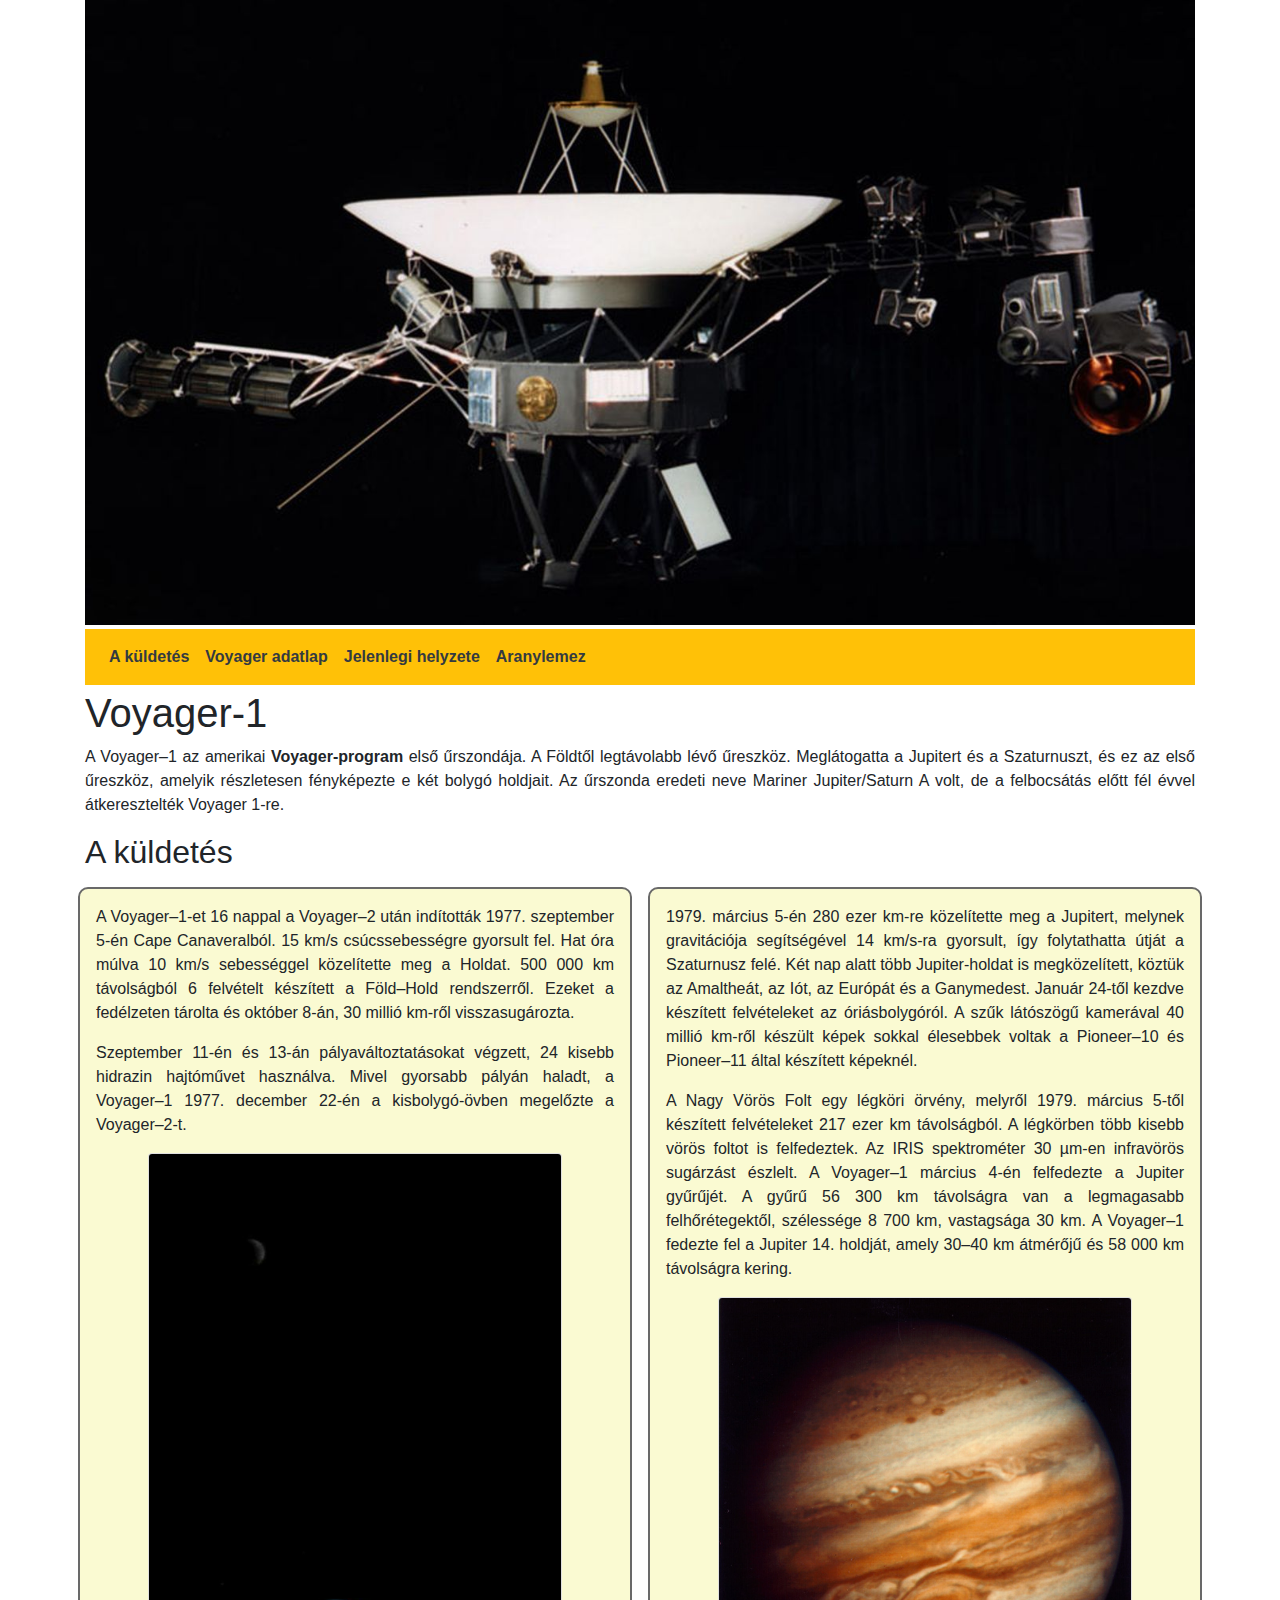
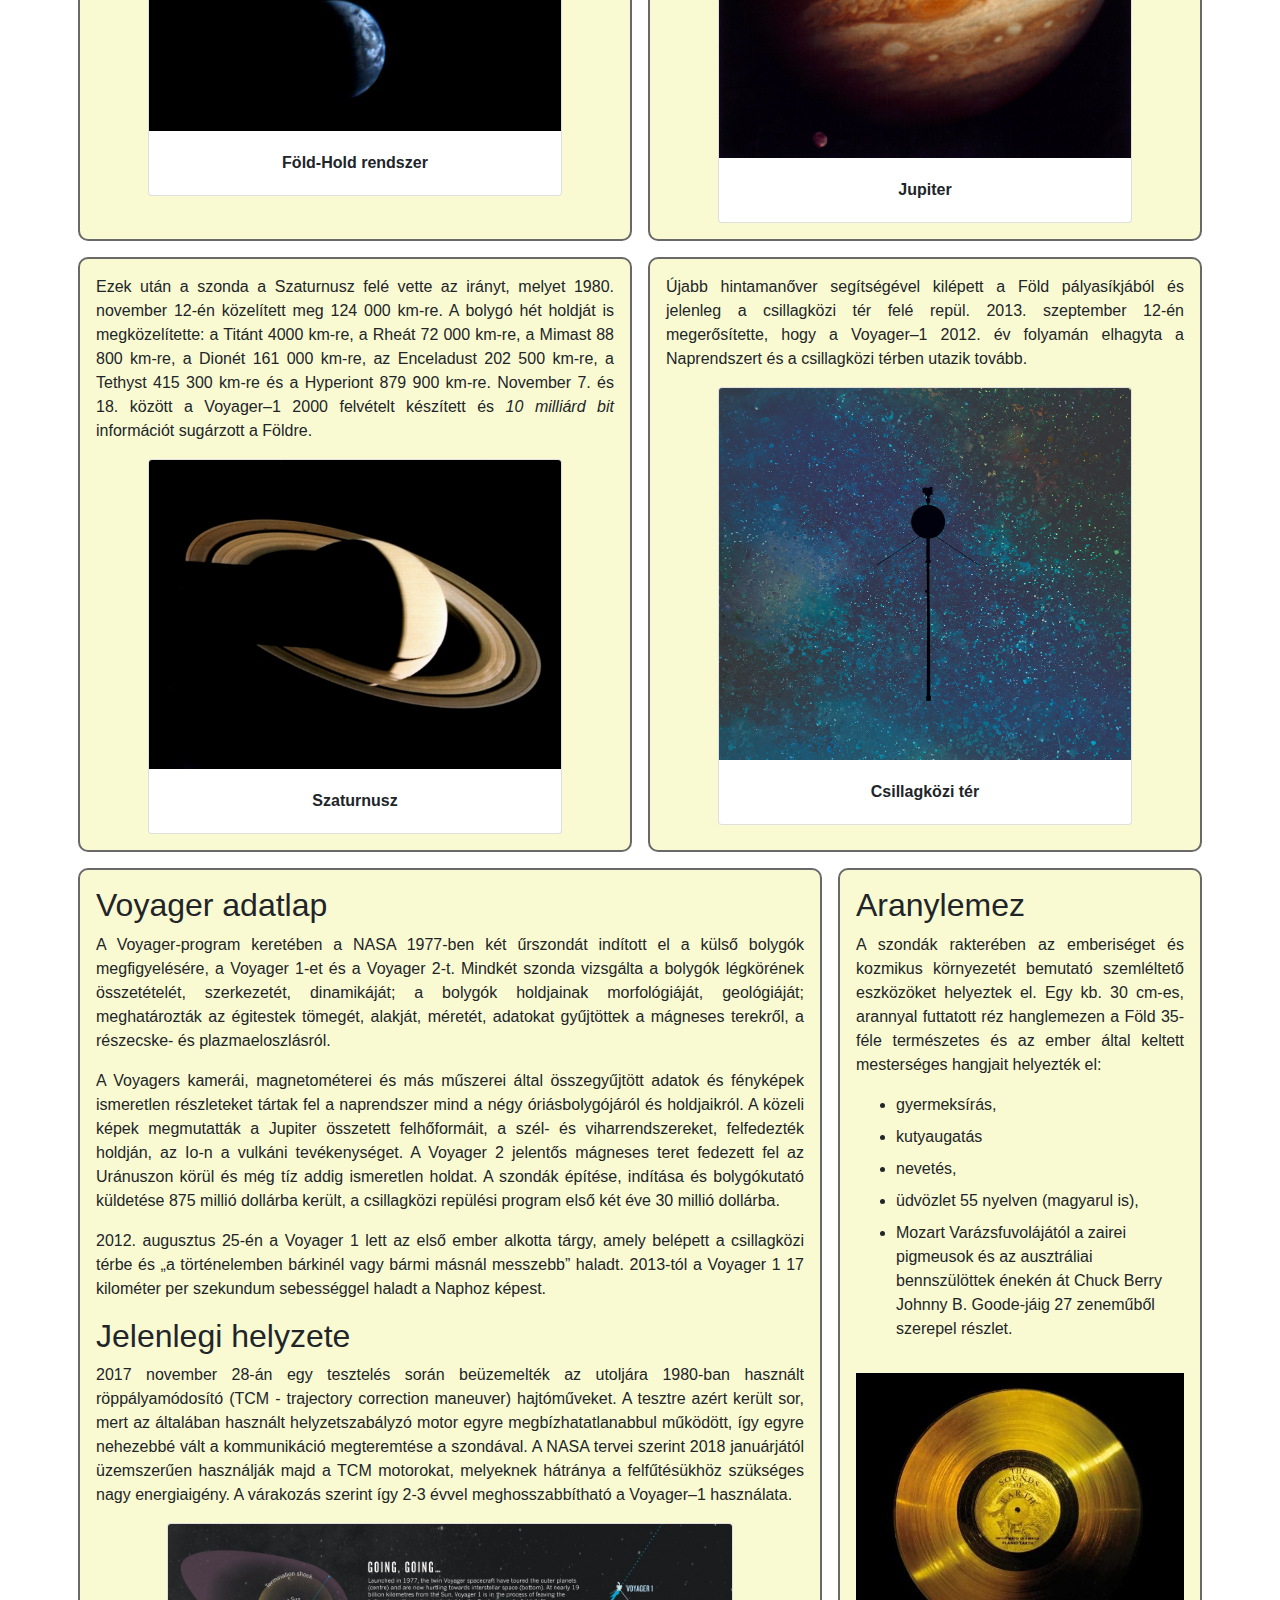
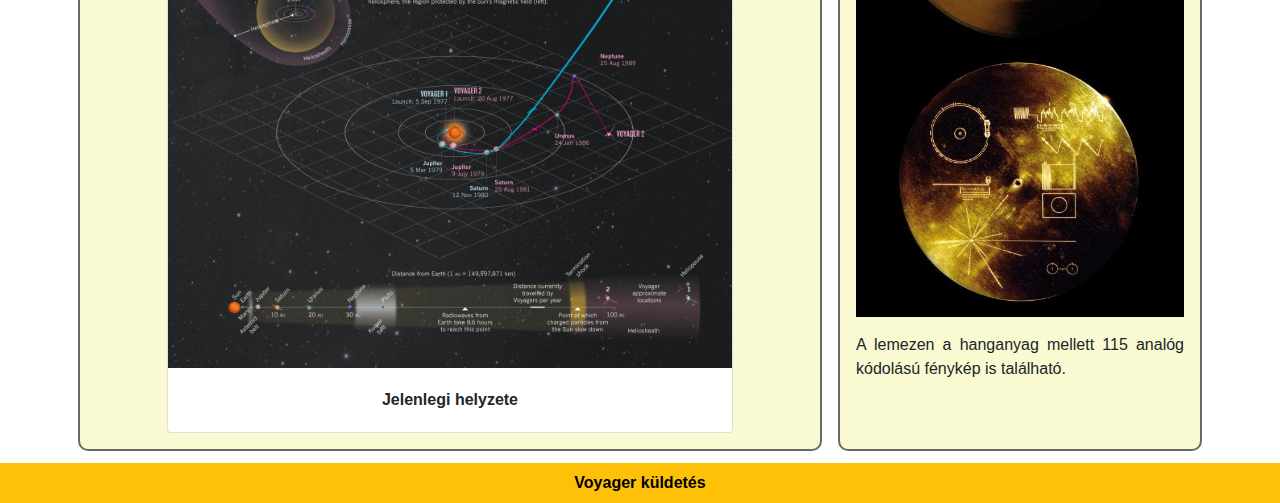
<file: mintaweb/voyager.html>
<!DOCTYPE html>
<html lang="hu">

<head>
	<meta http-equiv="Content-Type" content="text/html;charset=UTF-8">
	<meta name="viewport" content="width=device-width, initial-scale=1, shrink-to-fit=no">
	<script src="bootstrap/jquery.min.js"></script>
	<script src="bootstrap/popper.min.js"></script>
	<script src="bootstrap/bootstrap.min.js"></script>
	<link rel="stylesheet" href="bootstrap/bootstrap.min.css">
	<link rel="stylesheet" href="css/style.css">
	<title>Voyager küldetés</title>
</head>

<body>
	<header class="fejlec">
		<div class="container h-100">
			<img src="img/fejlec.jpg" alt="Napelemek" class="img-fluid w-100">
		</div>
	</header>

	<div class="container h-100">

		<!-- Navigáció -->
		<nav class="navbar navbar-expand-lg bg-warning my-1">
		
				<ul class="navbar-nav">
					<li class="nav-item">
						<a class="nav-link text-dark font-weight-bold" href="#kuldetes">A küldetés</a>
					</li>
					<li class="nav-item ">
						<a class="nav-link text-dark font-weight-bold" href="#adatlap">Voyager adatlap</a>
					</li>
					<li class="nav-item">
						<a class="nav-link text-dark font-weight-bold" href="#helyzete">Jelenlegi helyzete</a>
					</li>
					<li>
						<a class="nav-link text-dark font-weight-bold" href="#aranylemez">Aranylemez</a>
					</li>
				</ul>
			
		</nav>

		<!-- Bevezető -->
		<section id="bevezeto">
			<h1>Voyager-1</h1>
			<p>A Voyager–1 az amerikai <b>Voyager-program</b> első űrszondája. A Földtől legtávolabb lévő űreszköz. Meglátogatta a Jupitert és a Szaturnuszt, és ez az első űreszköz, amelyik részletesen fényképezte e két bolygó holdjait. Az űrszonda eredeti neve Mariner Jupiter/Saturn A volt, de a felbocsátás előtt fél évvel átkeresztelték Voyager 1-re.</p>
		</section>

		<!-- Küldetés -->
		<section id="kuldetes">
			<h2>A küldetés</h2>

			<div class="row">
				<div class="col-12 col-md-6 p-2">
					<div class="p-3 h-100 info">
						<p>A Voyager–1-et 16 nappal a Voyager–2 után indították 1977. szeptember 5-én Cape Canaveralból. 15 km/s csúcssebességre gyorsult fel. Hat óra múlva 10 km/s sebességgel közelítette meg a Holdat. 500 000 km távolságból 6 felvételt készített a Föld–Hold rendszerről. Ezeket a fedélzeten tárolta és október 8-án, 30 millió km-ről visszasugározta.</p>
						<p>Szeptember 11-én és 13-án pályaváltoztatásokat végzett, 24 kisebb hidrazin hajtóművet használva. Mivel gyorsabb pályán haladt, a Voyager–1 1977. december 22-én a kisbolygó-övben megelőzte a Voyager–2-t.</p>
						<div class="card" style="width: 80%;margin:auto">
							<img class="card-img-top" src="img/v1-foldhold.jpg" alt="Föld-Hold rendszer" title="Föld-Hold rendszer">
							<div class="card-body">
							  <p class="card-text text-center font-weight-bold">Föld-Hold rendszer</p>
							</div>
						  </div>
					</div>
				</div>
				<div class="col-12 col-md-6 p-2">
					<div class="p-3 h-100 info">
						<p>1979. március 5-én 280 ezer km-re közelítette meg a Jupitert, melynek gravitációja segítségével 14 km/s-ra gyorsult, így folytathatta útját a Szaturnusz felé. Két nap alatt több Jupiter-holdat is megközelített, köztük az Amaltheát, az Iót, az Európát és a Ganymedest. Január 24-től kezdve készített felvételeket az óriásbolygóról. A szűk látószögű kamerával 40 millió km-ről készült képek sokkal élesebbek voltak a Pioneer–10 és Pioneer–11 által készített képeknél.</p>
						<p>A Nagy Vörös Folt egy légköri örvény, melyről 1979. március 5-től készített felvételeket 217 ezer km távolságból. A légkörben több kisebb vörös foltot is felfedeztek. Az IRIS spektrométer 30 µm-en infravörös sugárzást észlelt. A Voyager–1 március 4-én felfedezte a Jupiter gyűrűjét. A gyűrű 56 300 km távolságra van a legmagasabb felhőrétegektől, szélessége 8 700 km, vastagsága 30 km. A Voyager–1 fedezte fel a Jupiter 14. holdját, amely 30–40 km átmérőjű és 58 000 km távolságra kering.</p>
						<div class="card" style="width: 80%; margin:auto">
							<img class="card-img-top" src="img/v1-jupiter.jpg" alt="Jupiter" title="Jupiter">
							<div class="card-body">
							  <p class="card-text text-center font-weight-bold">Jupiter</p>
							</div>
						  </div>
					</div>
				</div>
			</div>
			<div class="row">
				<div class="col-12 col-md-6 p-2">
					<div class="p-3 h-100 info">
						<p>Ezek után a szonda a Szaturnusz felé vette az irányt, melyet 1980. november 12-én közelített meg 124 000 km-re. A bolygó hét holdját is megközelítette: a Titánt 4000 km-re, a Rheát 72 000 km-re, a Mimast 88 800 km-re, a Dionét 161 000 km-re, az Enceladust 202 500 km-re, a Tethyst 415 300 km-re és a Hyperiont 879 900 km-re. November 7. és 18. között a Voyager–1 2000 felvételt készített és <i>10 milliárd bit</i> információt sugárzott a Földre.
						</p>
						<div class="card" style="width: 80%;margin:auto">
							<img class="card-img-top" src="img/v1-szaturnusz.jpg" alt="Szaturnusz" title="Szaturnusz">
							<div class="card-body">
							  <p class="card-text text-center font-weight-bold">Szaturnusz</p>
							</div>
						  </div>
					</div>
				</div>
				<div class="col-12 col-md-6 p-2">
					<div class="p-3 h-100 info">
						<p>Újabb hintamanőver segítségével kilépett a Föld pályasíkjából és jelenleg a csillagközi tér felé repül.
							2013. szeptember 12-én megerősítette, hogy a Voyager–1 2012. év folyamán elhagyta a Naprendszert és a csillagközi térben utazik tovább.</p>
						<div class="card" style="width: 80%; margin:auto">
							<img class="card-img-top" src="img/v1-csillagkozi.jpg" alt="csillagközi" title="csillagközi">
							<div class="card-body">
							  <p class="card-text text-center font-weight-bold">Csillagközi tér</p>
							</div>
						  </div>
					</div>
				</div>
				
			</div>
		</section>

		
		<div class="row">
			<div class="col-12 col-md-8 p-2">
				<div class="p-3 h-100 info">
					<!-- Adatlap -->
					<section id="adatlap">
						<h2>Voyager adatlap</h2>

						<p>A Voyager-program keretében a NASA 1977-ben két űrszondát indított el a külső bolygók megfigyelésére, a Voyager 1-et és a Voyager 2-t. Mindkét szonda vizsgálta a bolygók légkörének összetételét, szerkezetét, dinamikáját; a bolygók holdjainak morfológiáját, geológiáját; meghatározták az égitestek tömegét, alakját, méretét, adatokat gyűjtöttek a mágneses terekről, a részecske- és plazmaeloszlásról.</p>
						<p>A Voyagers kamerái, magnetométerei és más műszerei által összegyűjtött adatok és fényképek ismeretlen részleteket tártak fel a naprendszer mind a négy óriásbolygójáról és holdjaikról. A közeli képek megmutatták a Jupiter összetett felhőformáit, a szél- és viharrendszereket, felfedezték holdján, az Io-n a vulkáni tevékenységet. A Voyager 2 jelentős mágneses teret fedezett fel az Uránuszon körül és még tíz addig ismeretlen holdat. A szondák építése, indítása és bolygókutató küldetése 875 millió dollárba került, a csillagközi repülési program első két éve 30 millió dollárba.</p>
						<p>2012. augusztus 25-én a Voyager 1 lett az első ember alkotta tárgy, amely belépett a csillagközi térbe és „a történelemben bárkinél vagy bármi másnál messzebb” haladt. 2013-tól a Voyager 1 17 kilométer per szekundum sebességgel haladt a Naphoz képest.</p>
					</section>
					<!-- Jelenlegi helyzete -->
					<section id="helyzete">
						<h2>Jelenlegi helyzete</h2>
						<p>2017 november 28-án egy tesztelés során beüzemelték az utoljára 1980-ban használt röppályamódosító (TCM - trajectory correction maneuver) hajtóműveket. A tesztre azért került sor, mert az általában használt helyzetszabályzó motor egyre megbízhatatlanabbul működött, így egyre nehezebbé vált a kommunikáció megteremtése a szondával. A NASA tervei szerint 2018 januárjától üzemszerűen használják majd a TCM motorokat, melyeknek hátránya a felfűtésükhöz szükséges nagy energiaigény. A várakozás szerint így 2-3 évvel meghosszabbítható a Voyager–1 használata.</p>
						<div class="card" style="margin:auto; width:80%">
							<img class="card-img-top" src="img/helyzete.jpg" alt="Card image cap">
							<div class="card-body">
							  <p class="card-text text-center font-weight-bold">Jelenlegi helyzete</p>
							</div>
						  </div>
					</section>
				</div>
			</div>
			<div class="col-12 col-md-4 p-2">
				
				<div class="p-3 h-100 info">
					<!-- Aranylemez -->
					<section id="aranylemez">				
						<h2>Aranylemez</h2>
						<p>A szondák rakterében az emberiséget és kozmikus környezetét bemutató szemléltető eszközöket helyeztek el. Egy kb. 30 cm-es, arannyal futtatott réz hanglemezen a Föld 35-féle természetes és az ember által keltett mesterséges hangjait helyezték el:</p>
						<ul>
							<li class="my-2">gyermeksírás,</li>
							<li class="my-2">kutyaugatás</li>
							<li class="my-2">nevetés,</li>
							<li class="my-2">üdvözlet 55 nyelven (magyarul is),</li>
							<li class="my-2">Mozart Varázsfuvolájától a zairei pigmeusok és az ausztráliai bennszülöttek énekén át Chuck Berry Johnny B. Goode-jáig 27 zeneműből szerepel részlet.</li>
						</ul>
						<img class="my-3 w-100" src="img/aranylemez.jpg" alt="Golden Record" title="Golden Record">
						<p>A lemezen a hanganyag mellett 115 analóg kódolású fénykép is található.</p>
					</section>
				</div>
				
			</div>
		</div>
	</div>
	
	<!-- Lábléc -->	
	<div class="lablec text-center p-2 mt-1 bg-warning">
		<a href="https://voyager.jpl.nasa.gov" target="_blank">Voyager küldetés</a>
	</div>
</body>

</html>
</file>
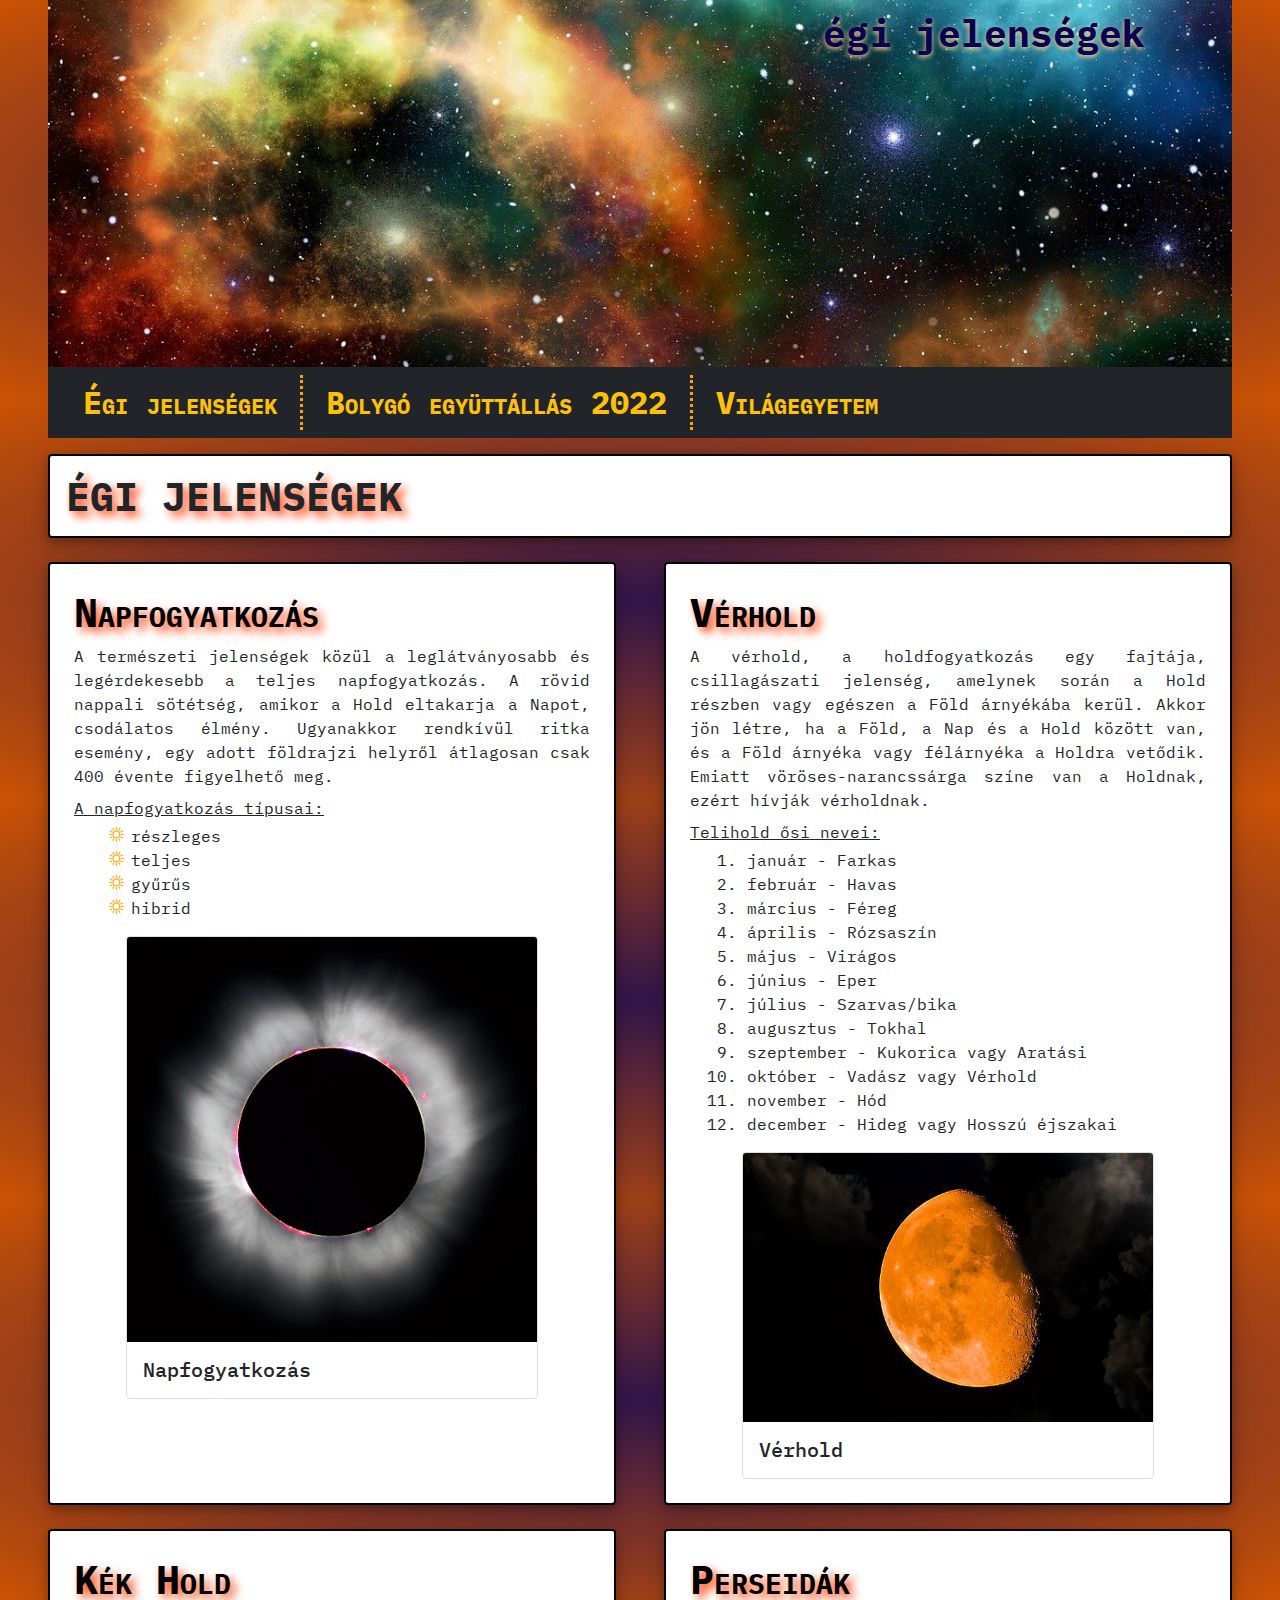
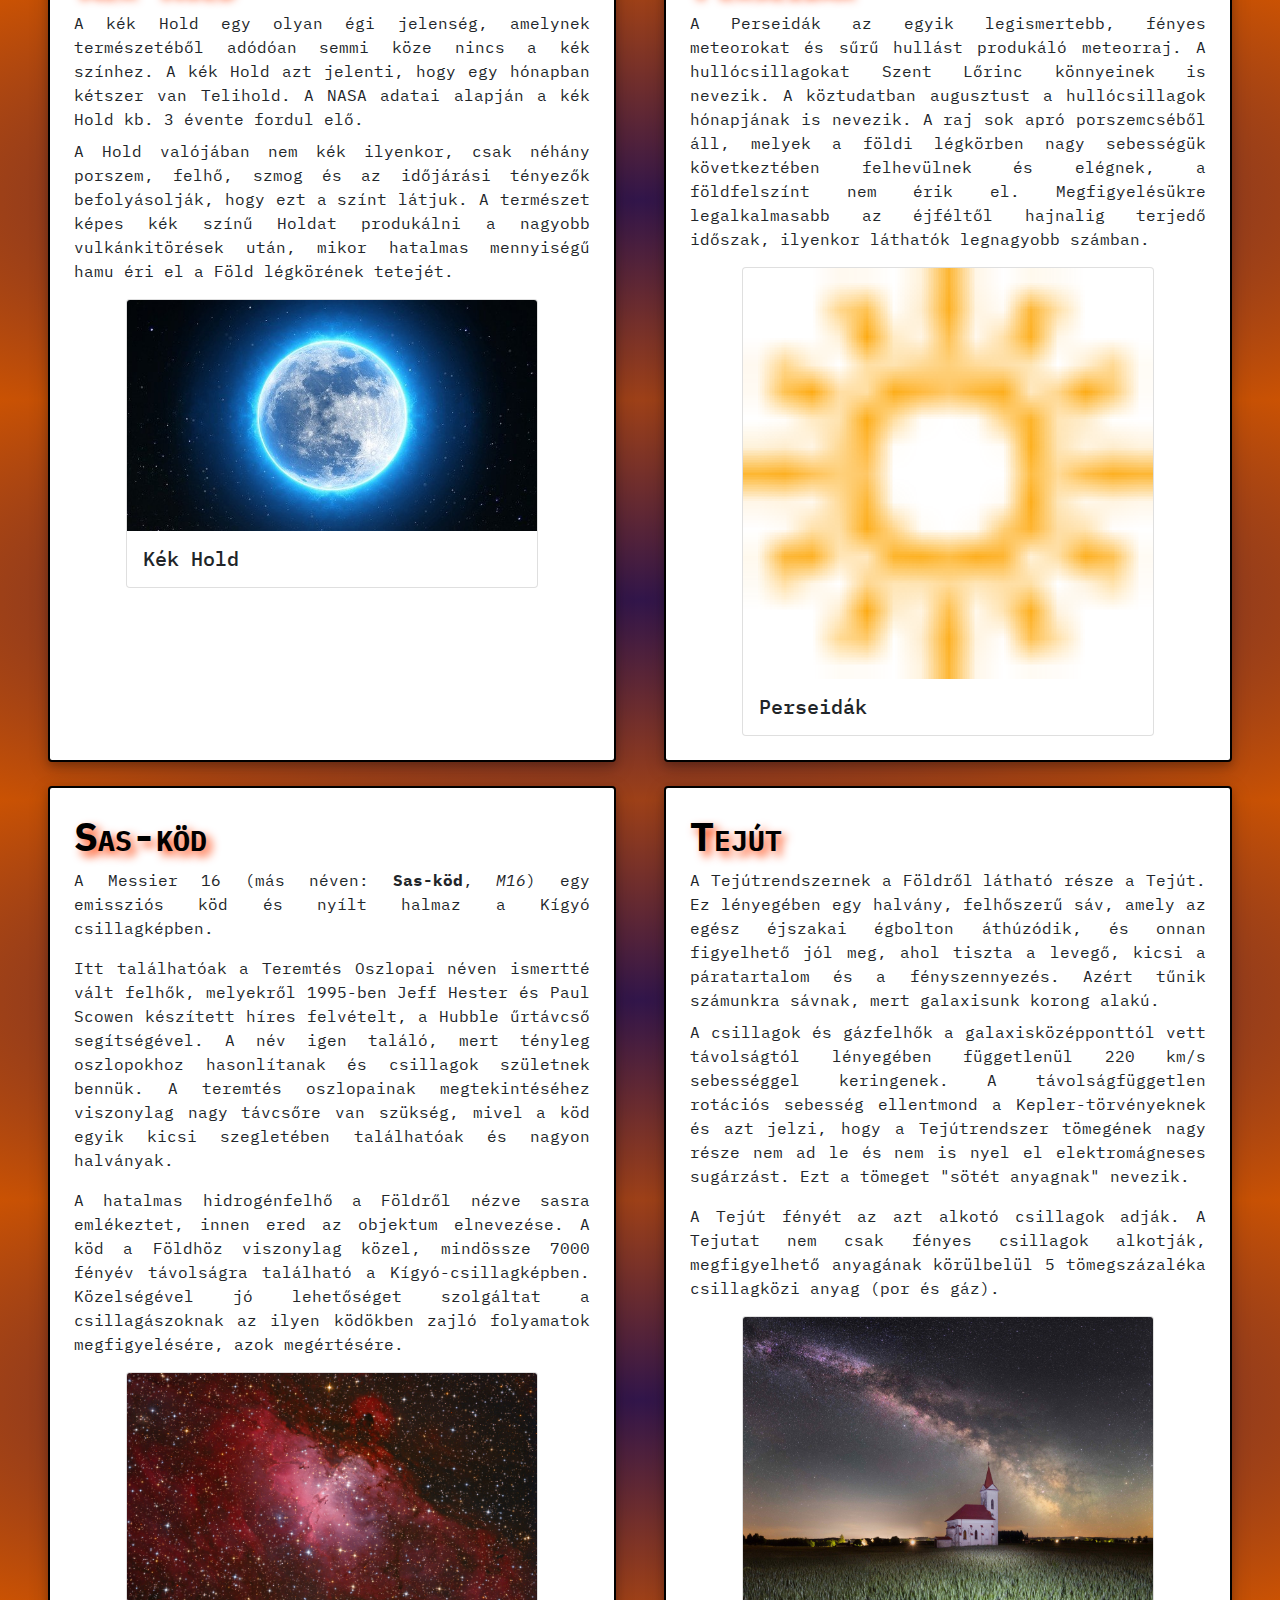
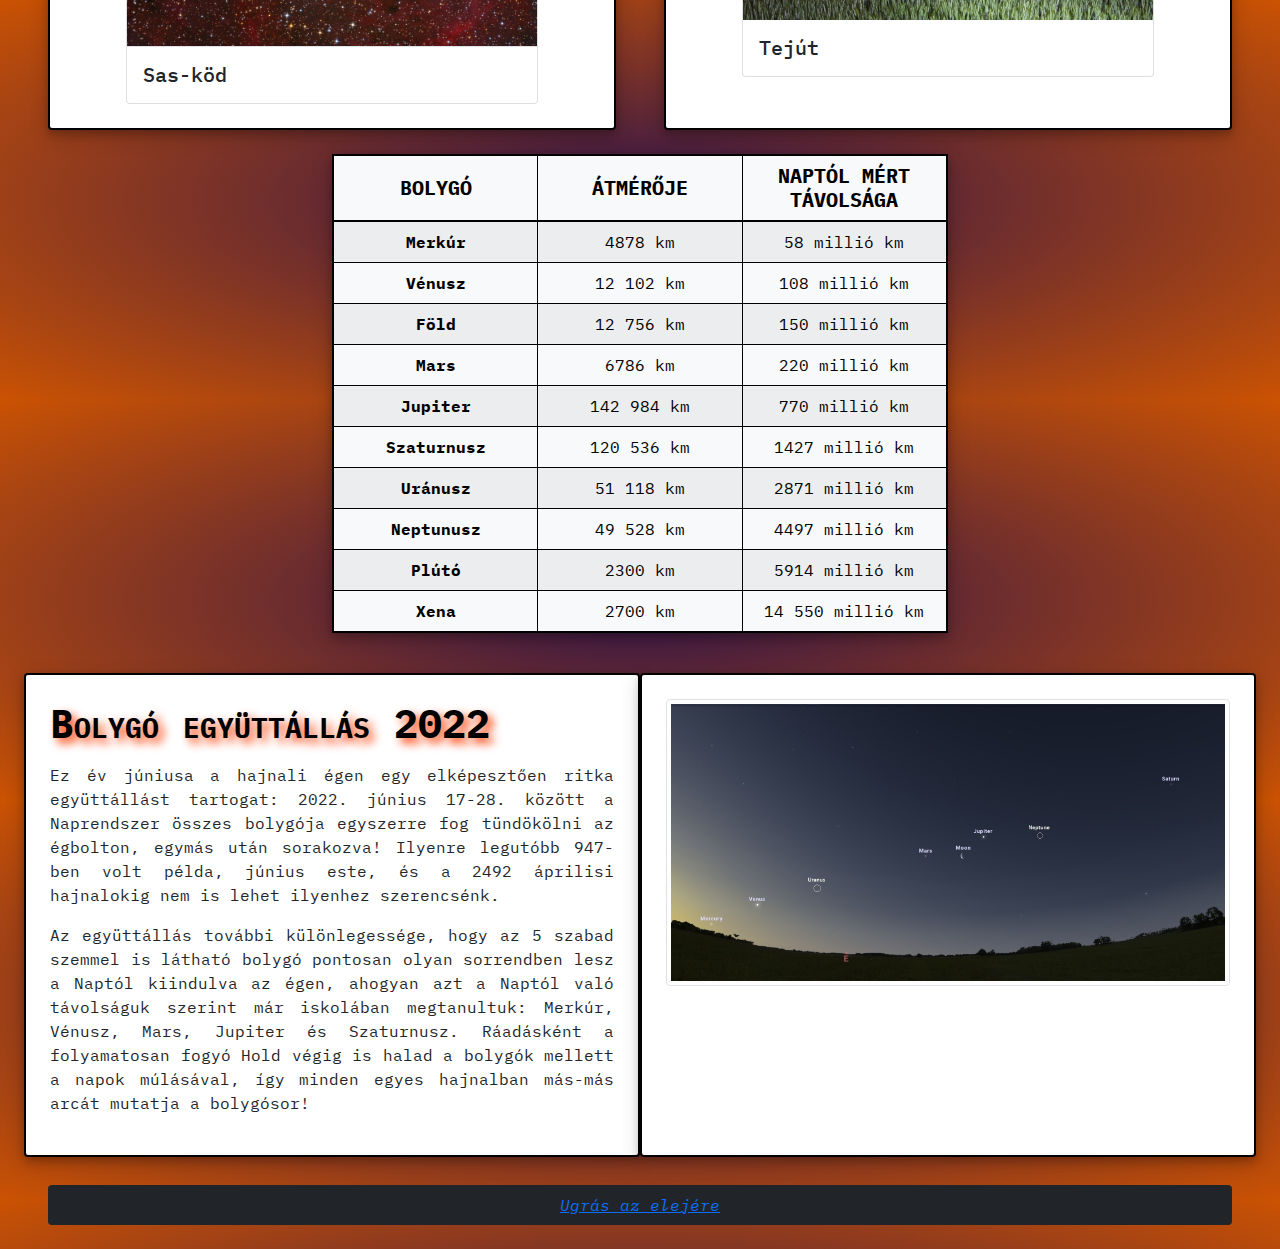
<file: égijelenségek/egijelensegek.html>
<!DOCTYPE html>

<html lang="hu">

<head>
	<meta http-equiv="Content-Type" content="text/html;charset=UTF-8">
	<meta name="viewport" content="width=device-width, initial-scale=1, shrink-to-fit=no">
	<link href="bootstrap/bootstrap.min.css" rel="stylesheet">
	<script src="bootstrap/bootstrap.bundle.min.js"></script>
	<link rel="stylesheet" href="css/style.css">
	<title>Égi jelenségek</title>
	
</head>

<body>
	<!-- Fejléc -->
	<div class="text-center mx-5">
		<img src="img/fejlec.jpg" id="fejlec" title="Világegyetem">
		<h1 id="felirat">Égi jelenségek</h1>
	</div>

	<!-- Navigációs menü -->
	<nav class="navbar navbar-expand-sm bg-dark navbar-dark mx-5">
		<div class="container-fluid">
			<ul class="navbar-nav h2">
				<li class="nav-item">
					<a class="nav-link text-warning fw-bold" href="#leiras">Égi jelenségek</a>
				</li>
				<li class="nav-item">
					<a class="nav-link text-warning fw-bold" href="#egyuttallas">Bolygó együttállás 2022</a>
				</li>
				<li class="nav-item">
					<a class="nav-link text-warning fw-bold" href="https://hu.wikipedia.org/wiki/Világegyetem" target="_blank">Világegyetem</a>
				</li>
				

			</ul>
		</div>
	</nav>

	<!-- Égi jelenségek -->
	<div id="leiras" class="row mt-3 mx-5">
		<div id="főcím" class="display-6 col p-3 h-100 hobbi rounded fw-bolder">
			ÉGI JELENSÉGEK
		</div>
	</div>

	<!--Égi jelenségek-->

	<!-- Napfogyatkozás -->
	<div class="row m-4">
		<div class="col mx-4 p-4 hobbi rounded">
			<h2>Napfogyatkozás</h2>
			<p class="mb-2">A természeti jelenségek közül a leglátványosabb és legérdekesebb a teljes napfogyatkozás. A rövid nappali sötétség, amikor a Hold eltakarja a Napot, csodálatos élmény. Ugyanakkor rendkívül ritka esemény, egy adott földrajzi helyről átlagosan csak 400 évente figyelhető meg.</p>
			<p class="mb-1"><u>A napfogyatkozás típusai:</u></p>
			<ul id="nap">
				<li>részleges</li>
				<li>teljes</li>
				<li>gyűrűs</li>
				<li>hibrid</li>
			</ul>
			<div class="card" style="width: 80%;margin:auto">
				<img class="card-img-top" src="img/napfogyatkozas.jpg" alt="Napfogyatkozás" title="Napfogyatkozás">
				<div class="card-body fw-bold text-center">
					<p class="card-text h5">Napfogyatkozás</p>
				</div>
			</div>
		</div>

		<!-- Vérhold -->
		<div class="col mx-4 p-4 hobbi rounded">
			<h2>Vérhold</h2>
			<p class="mb-2">A vérhold, a holdfogyatkozás egy fajtája, csillagászati jelenség, amelynek során a Hold részben vagy egészen a Föld árnyékába kerül. Akkor jön létre, ha a Föld, a Nap és a Hold között van, és a Föld árnyéka vagy félárnyéka a Holdra vetődik. Emiatt vöröses-narancssárga színe van a Holdnak, ezért hívják vérholdnak.</p>
			<p class="mb-1"><u>Telihold ősi nevei:</u></p>
			<ol>	
				<li>január - Farkas</li>
				<li>február - Havas</li>
				<li>március - Féreg</li>
				<li>április - Rózsaszín</li>
				<li>május - Virágos</li>
				<li>június - Eper</li>
				<li>július - Szarvas/bika</li>
				<li>augusztus - Tokhal</li>
				<li>szeptember - Kukorica vagy Aratási</li>
				<li>október - Vadász vagy Vérhold</li>
				<li>november - Hód</li>
				<li>december - Hideg vagy Hosszú éjszakai</li>
			</ol>
			<div class="card" style="width: 80%; margin:auto">
				<img class="card-img-top" src="img/verhold.jpg" alt="Vérhold" title="Vérhold">
				<div class="card-body fw-bold text-center">
					<p class="card-text h5">Vérhold</p>
				</div>
			</div>
		</div>
	</div>

	<!-- Kék Hold -->
	<div class="row m-4">
		<div class="col mx-4 p-4 hobbi rounded">
			<h2>Kék Hold</h2>
			<p class="mb-2">A kék Hold egy olyan égi jelenség, amelynek természetéből adódóan semmi köze nincs a kék színhez. A kék Hold azt jelenti, hogy egy hónapban kétszer van Telihold. A NASA adatai alapján a kék Hold kb. 3 évente fordul elő.</p>
			<p>A Hold valójában nem kék ilyenkor, csak néhány porszem, felhő, szmog és az időjárási tényezők befolyásolják, hogy ezt a színt látjuk. A természet képes kék színű Holdat produkálni a nagyobb vulkánkitörések után, mikor hatalmas mennyiségű hamu éri el a Föld légkörének tetejét.</p>
			<div class="card" style="width: 80%; margin:auto">
				<img class="card-img-top" src="img/kekhold.jpg" alt="Kék Hold" title="Kék Hold">
				<div class="card-body fw-bold text-center">
					<p class="card-text h5">Kék Hold</p>
				</div>
			</div>
		</div>

		<!-- Perseidák -->
		<div class="col mx-4 p-4 hobbi rounded">
			<h2>Perseidák</h2>
			<p>A Perseidák az egyik legismertebb, fényes meteorokat és sűrű hullást produkáló meteorraj. A hullócsillagokat Szent Lőrinc könnyeinek is nevezik. A köztudatban augusztust a hullócsillagok hónapjának is nevezik. A raj sok apró porszemcséből áll, melyek a földi légkörben nagy sebességük következtében felhevülnek és elégnek, a földfelszínt nem érik el. Megfigyelésükre legalkalmasabb az éjféltől hajnalig terjedő időszak, ilyenkor láthatók legnagyobb számban.</p>
			<div class="card" style="width: 80%; margin:auto">
				<img class="card-img-top" src="img/nap.png" alt="Perseidák" title="Perseidák">
				<div class="card-body fw-bold text-center">
					<p class="card-text h5">Perseidák</p>
				</div>
			</div>
		</div>
	</div>

	<!-- Különleges jelenségek -->
	<div class="row m-4">
		<div class="col mx-4 p-4 hobbi rounded">

			<!-- Sas-köd -->
			<h2>Sas-köd</h2>
			<p>A Messier 16 (más néven: <b>Sas-köd</b>, <i>M16</i>) egy emissziós köd és nyílt halmaz a Kígyó csillagképben.</p>
			<p>Itt találhatóak a Teremtés Oszlopai néven ismertté vált felhők, melyekről 1995-ben Jeff Hester és Paul Scowen készített híres felvételt, a Hubble űrtávcső segítségével. A név igen találó, mert tényleg oszlopokhoz hasonlítanak és csillagok születnek bennük. A teremtés oszlopainak megtekintéséhez viszonylag nagy távcsőre van szükség, mivel a köd egyik kicsi szegletében találhatóak és nagyon halványak.</p>
			<p>A hatalmas hidrogénfelhő a Földről nézve sasra emlékeztet, innen ered az objektum elnevezése. A köd a Földhöz viszonylag közel, mindössze 7000 fényév távolságra található a Kígyó-csillagképben. Közelségével jó lehetőséget szolgáltat a csillagászoknak az ilyen ködökben zajló folyamatok megfigyelésére, azok megértésére.</p>
			
			<div class="card" style="margin:auto; width:80%">
				<img class="card-img-top border-bottom" src="img/saskod.jpg" alt="Sas-köd" title="Sas-köd">
				<div class="card-body fw-bold text-center">
					<p class="card-text h5">Sas-köd</p>
				</div>
			</div>
		</div>
		<div class="col mx-4 p-4 hobbi rounded">

			<!-- Tejút -->
			<h2>Tejút</h2>
			<p class="mb-2">A Tejútrendszernek a Földről látható része a Tejút. Ez lényegében egy halvány, felhőszerű sáv, amely az egész éjszakai égbolton áthúzódik, és onnan figyelhető jól meg, ahol tiszta a levegő, kicsi a páratartalom és a fényszennyezés. Azért tűnik számunkra sávnak, mert galaxisunk korong alakú.</p>
			<p>A csillagok és gázfelhők a galaxisközépponttól vett távolságtól lényegében függetlenül 220 km/s sebességgel keringenek. A távolságfüggetlen rotációs sebesség ellentmond a Kepler-törvényeknek és azt jelzi, hogy a Tejútrendszer tömegének nagy része nem ad le és nem is nyel el elektromágneses sugárzást. Ezt a tömeget "sötét anyagnak" nevezik.</p>
			<p>A Tejút fényét az azt alkotó csillagok adják. A Tejutat nem csak fényes csillagok alkotják, megfigyelhető anyagának körülbelül 5 tömegszázaléka csillagközi anyag (por és gáz).</p>
			<div class="card" style="margin:auto; width:80%">
				<img class="card-img-top " src="img/tejut.jpg" alt="Tejút" title="Tejút">
				<div class="card-body fw-bold text-center">
					<p class="card-text h5">Tejút</p>
				</div>
			</div>
		</div>
	</div>

	<!--Bolygók méretei-->
	<div id="meretek" class="row m-4">
		<table class="table-striped table-light text-center mx-auto hobbi table table-bordered" style="width: 50%">
			<thead class="text-uppercase fw-bold h5 align-middle w-25">
				<tr>
					<th class="w-25">Bolygó</th>
					<th class="w-25">Átmérője</th>
					<th class="w-25">Naptól mért távolsága</th>
				</tr>
			</thead>
			<tbody>
				<tr>
					<td>Merkúr</td>
					<td>4878 km</td>
					<td>58 millió km</td>
				</tr>
				<tr>
					<td>Vénusz</td>
					<td>12 102 km</td>
					<td>108 millió km</td>
				</tr>
				<tr>
					<td>Föld</td>
					<td>12 756 km</td>
					<td>150 millió km</td>
				</tr>
				<tr>
					<td>Mars</td>
					<td>6786 km</td>
					<td>220 millió km</td>
				</tr>
				<tr>
					<td>Jupiter</td>
					<td>142 984 km</td>
					<td>770 millió km</td>
				</tr>
				<tr>
					<td>Szaturnusz</td>
					<td>120 536 km</td>
					<td>1427 millió km</td>
				</tr>
				<tr>
					<td>Uránusz</td>
					<td>51 118 km</td>
					<td>2871 millió km</td>
				</tr>
				<tr>
					<td>Neptunusz</td>
					<td>49 528 km</td>
					<td>4497 millió km</td>
				</tr>
				<tr>
					<td>Plútó</td>
					<td>2300 km</td>
					<td>5914 millió km</td>				
				</tr>
				<tr>
					<td>Xena</td>
					<td>2700 km</td>
					<td>14 550 millió km</td>
				</tr>
			</tbody>
		</table>
	</div>

	<!-- Bolygó együttállás 2022 -->
	<div id="egyuttallas" class="row m-4">
		<div class="col-sm-12 col-md-6 hobbi rounded p-4">
			<h2 class="mb-3">Bolygó együttállás 2022</h2>
			<p>Ez év júniusa a hajnali égen egy elképesztően ritka együttállást tartogat: 2022. június 17-28. között a Naprendszer összes bolygója egyszerre fog tündökölni az égbolton, egymás után sorakozva! Ilyenre legutóbb 947-ben volt példa, június este, és a 2492 áprilisi hajnalokig nem is lehet ilyenhez szerencsénk.</p>
			<p>Az együttállás további különlegessége, hogy az 5 szabad szemmel is látható bolygó pontosan olyan sorrendben lesz a Naptól kiindulva az égen, ahogyan azt a Naptól való távolságuk szerint már iskolában megtanultuk: Merkúr, Vénusz, Mars, Jupiter és Szaturnusz. Ráadásként a folyamatosan fogyó Hold végig is halad a bolygók mellett a napok múlásával, így minden egyes hajnalban más-más arcát mutatja a bolygósor!</p>
		</div>
		<div class="col-sm-12 col-md-6 hobbi rounded p-4">
			<img class="img-fluid img-thumbnail" src="img/egyuttallas.jpg" alt="Bolygó együttállás" title="Bolygó együttállás">
		</div>
	</div>

	<!-- Lábléc -->
	<div class="row mx-4">
		<div class="lablec col m-4 text-center p-2 mt-1 bg-dark rounded">
			<a href="#leiras">Ugrás az elejére</a>
		</div>
	</div>
</body>

</html>
</file>
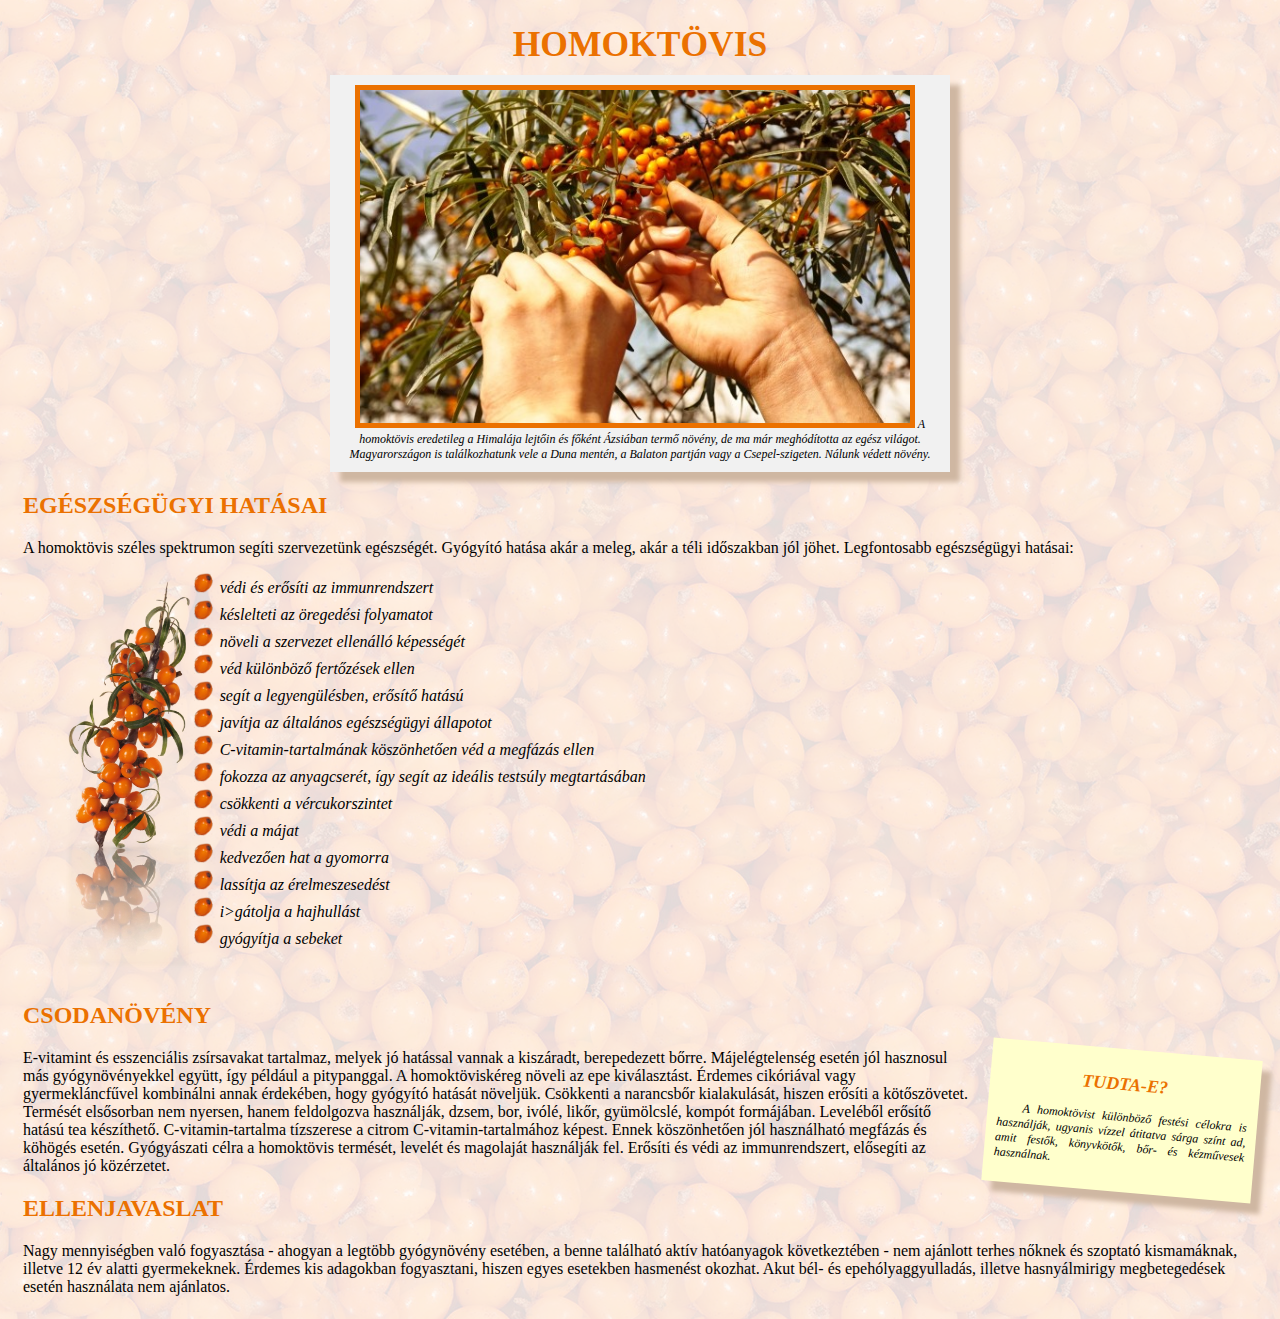
<file: égijelenségek/homoktovis/homoktovis.html>
<!DOCTYPE html>
<html lang="hu">
<head>
    <meta charset="UTF-8">
    <meta name="viewport" content="width=device-width, initial-scale=1.0">
    <title>Homoktövis</title>
    <link rel="stylesheet" href="htovis.css">
</head>
<body>
   <h1> Homoktövis </h1>
   
<p id="bevezeto" class="keret">
    <img src="bokor.jpg" id="bokor" title="Szüret">
    A homoktövis eredetileg a Himalája lejtőin és főként Ázsiában termő növény, de ma már meghódította az egész világot. Magyarországon is találkozhatunk vele a Duna mentén, a Balaton partján vagy a Csepel-szigeten. Nálunk védett növény.</p>
<h2>Egészségügyi hatásai</h2>

A homoktövis széles spektrumon segíti szervezetünk egészségét. Gyógyító hatása akár a meleg, akár a téli időszakban jól jöhet. Legfontosabb egészségügyi hatásai:
<ul>
    <img src="termes.png" id="termes" title="Termés">
<li>védi és erősíti az immunrendszert</li>
<li>késlelteti az öregedési folyamatot</li>
<li>növeli a szervezet ellenálló képességét</li>
<li>véd különböző fertőzések ellen</li>
<li>segít a legyengülésben, erősítő hatású</li>
<li>javítja az általános egészségügyi állapotot</li>
<li>C-vitamin-tartalmának köszönhetően véd a megfázás ellen
<li>fokozza az anyagcserét, így segít az ideális testsúly megtartásában</li>
<li>csökkenti a vércukorszintet</li>
<li>védi a májat</li>
<li>kedvezően hat a gyomorra</li>
<li>lassítja az érelmeszesedést</li>
<li>i>gátolja a hajhullást</li>
<li>gyógyítja a sebeket</li>
</ul>
<br class="blokktores">
<h2>Csodanövény</h2>

<div class="keret" id="erdekesseg">
<h2>
Tudta-e?
</h2>
<p>    A homoktövist különböző festési célokra is használják, ugyanis vízzel átitatva sárga színt ad, amit festők, könyvkötők, bőr- és kézművesek használnak.</p>
</div>

E-vitamint és esszenciális zsírsavakat tartalmaz, melyek jó hatással vannak a kiszáradt, berepedezett bőrre. Májelégtelenség esetén jól hasznosul más gyógynövényekkel együtt, így például a pitypanggal. A homoktöviskéreg növeli az epe kiválasztást. Érdemes cikóriával vagy gyermekláncfűvel kombinálni annak érdekében, hogy gyógyító hatását növeljük. Csökkenti a narancsbőr kialakulását, hiszen erősíti a kötőszövetet.
Termését elsősorban nem nyersen, hanem feldolgozva használják, dzsem, bor, ivólé, likőr, gyümölcslé, kompót formájában. Leveléből erősítő hatású tea készíthető. C-vitamin-tartalma tízszerese a citrom C-vitamin-tartalmához képest. Ennek köszönhetően jól használható megfázás és köhögés esetén.
Gyógyászati célra a homoktövis termését, levelét és magolaját használják fel. Erősíti és védi az immunrendszert, elősegíti az általános jó közérzetet.
<h2>Ellenjavaslat</h2>
Nagy mennyiségben való fogyasztása - ahogyan a legtöbb gyógynövény esetében, a benne található aktív hatóanyagok következtében - nem ajánlott terhes nőknek és szoptató kismamáknak, illetve 12 év alatti gyermekeknek. Érdemes kis adagokban fogyasztani, hiszen egyes esetekben hasmenést okozhat. Akut bél- és epehólyaggyulladás, illetve hasnyálmirigy megbetegedések esetén használata nem ajánlatos.

    
</body>
</html>
</file>
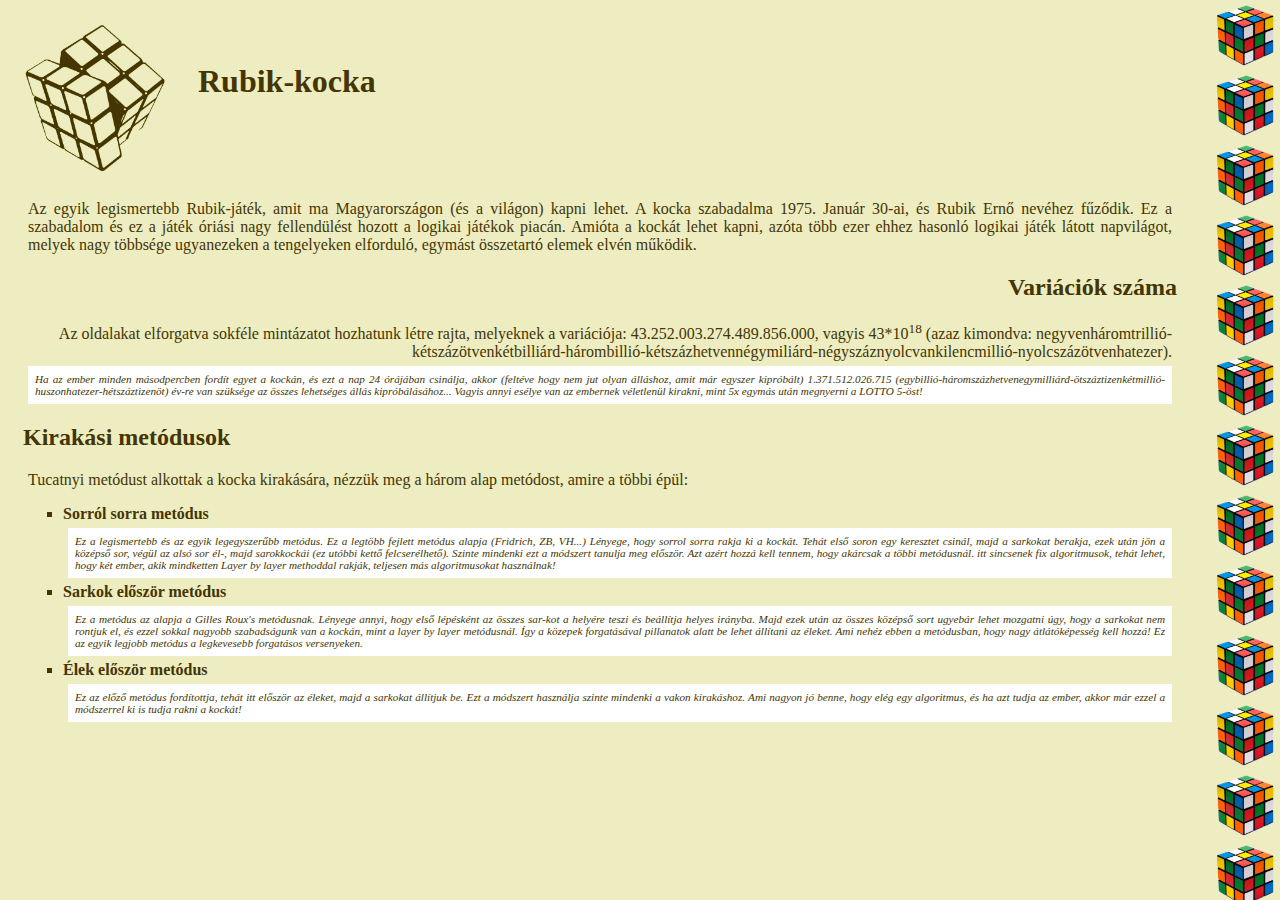
<file: égijelenségek/rubik-kocka/rubik.html>
<!DOCTYPE html>
<html lang="hu">
<head>
    <meta charset="UTF-8">
    <meta name="viewport" content="width=device-width, initial-scale=1.0">
    <title>Rubik-kocka</title>
    <link rel="stylesheet" href="rubik.css">
</head>
<body> <img id="cimkep" src="sematikus.png" title="Rubik-kocka" alt="Rubik-kocka">
   <h1> Rubik-kocka</h1>  
  
<p>Az egyik legismertebb Rubik-játék, amit ma Magyarországon (és a világon) kapni lehet. A kocka szabadalma 1975. Január 30-ai, és Rubik Ernő nevéhez fűződik. Ez a szabadalom és ez a játék óriási nagy fellendülést hozott a logikai játékok piacán. Amióta a kockát lehet kapni, azóta több ezer ehhez hasonló logikai játék látott napvilágot, melyek nagy többsége ugyanezeken a tengelyeken elforduló, egymást összetartó elemek elvén működik.</p>

<h2 class="jobbra">Variációk száma </h2>

<p class="jobbra">Az oldalakat elforgatva sokféle mintázatot hozhatunk létre rajta, melyeknek a variációja: 43.252.003.274.489.856.000, vagyis 43*10<sup>18</sup> (azaz kimondva: negyvenháromtrillió-kétszázötvenkétbilliárd-hárombillió-kétszázhetvennégymiliárd-négyszáznyolcvankilencmillió-nyolcszázötvenhatezer).</p>

<p class="erdekesseg">Ha az ember minden másodpercben fordít egyet a kockán, és ezt a nap 24 órájában csinálja, akkor (feltéve hogy nem jut olyan álláshoz, amit már egyszer kipróbált) 1.371.512.026.715 (egybillió-háromszázhetvenegymilliárd-ötszáztizenkétmillió-huszonhatezer-hétszáztizenöt) év-re van szüksége az összes lehetséges állás kipróbálásához... Vagyis annyi esélye van az embernek véletlenül kirakni, mint 5x egymás után megnyerni a LOTTO 5-öst!</p>

<h2>Kirakási metódusok</h2> 
    
<p>    
Tucatnyi metódust alkottak a kocka kirakására, nézzük meg a három alap metódost, amire a többi épül: 
</p>
<ul>
<li>Sorról sorra metódus</li> 


    <p class="erdekesseg">
        Ez a legismertebb és az egyik legegyszerűbb metódus. Ez a legtöbb fejlett metódus alapja (Fridrich, ZB, VH...) Lényege, hogy sorrol sorra rakja ki a kockát. Tehát első soron egy keresztet csinál, majd a sarkokat berakja, ezek után jön a középső sor, végül az alsó sor él-, majd sarokkockái (ez utóbbi kettő felcserélhető). Szinte mindenki ezt a módszert tanulja meg először. Azt azért hozzá kell tennem, hogy akárcsak a többi metódusnál. itt sincsenek fix algoritmusok, tehát lehet, hogy két ember, akik mindketten Layer by layer methoddal rakják, teljesen más algoritmusokat használnak!
    </p>

<li>Sarkok először metódus</li> 
    <p class="erdekesseg">
        Ez a metódus az alapja a Gilles Roux's metódusnak. Lényege annyi, hogy első lépésként az összes sar-kot a helyére teszi és beállítja helyes irányba. Majd ezek után az összes középső sort ugyebár lehet mozgatni úgy, hogy a sarkokat nem rontjuk el, és ezzel sokkal nagyobb szabadságunk van a kockán, mint a layer by layer metódusnál. Így a közepek forgatásával pillanatok alatt be lehet állítani az éleket. Ami nehéz ebben a metódusban, hogy nagy átlátóképesség kell hozzá! Ez az egyik legjobb metódus a legkevesebb forgatásos versenyeken.
    </p>

<li>Élek először metódus</li> 

    <p class="erdekesseg">
        Ez az előző metódus fordítottja, tehát itt először az éleket, majd a sarkokat állítjuk be. Ezt a módszert használja szinte mindenki a vakon kirakáshoz. Ami nagyon jó benne, hogy elég egy algoritmus, és ha azt tudja az ember, akkor már ezzel a módszerrel ki is tudja rakni a kockát!
    </p>
</ul>

</body>
</html>
</file>
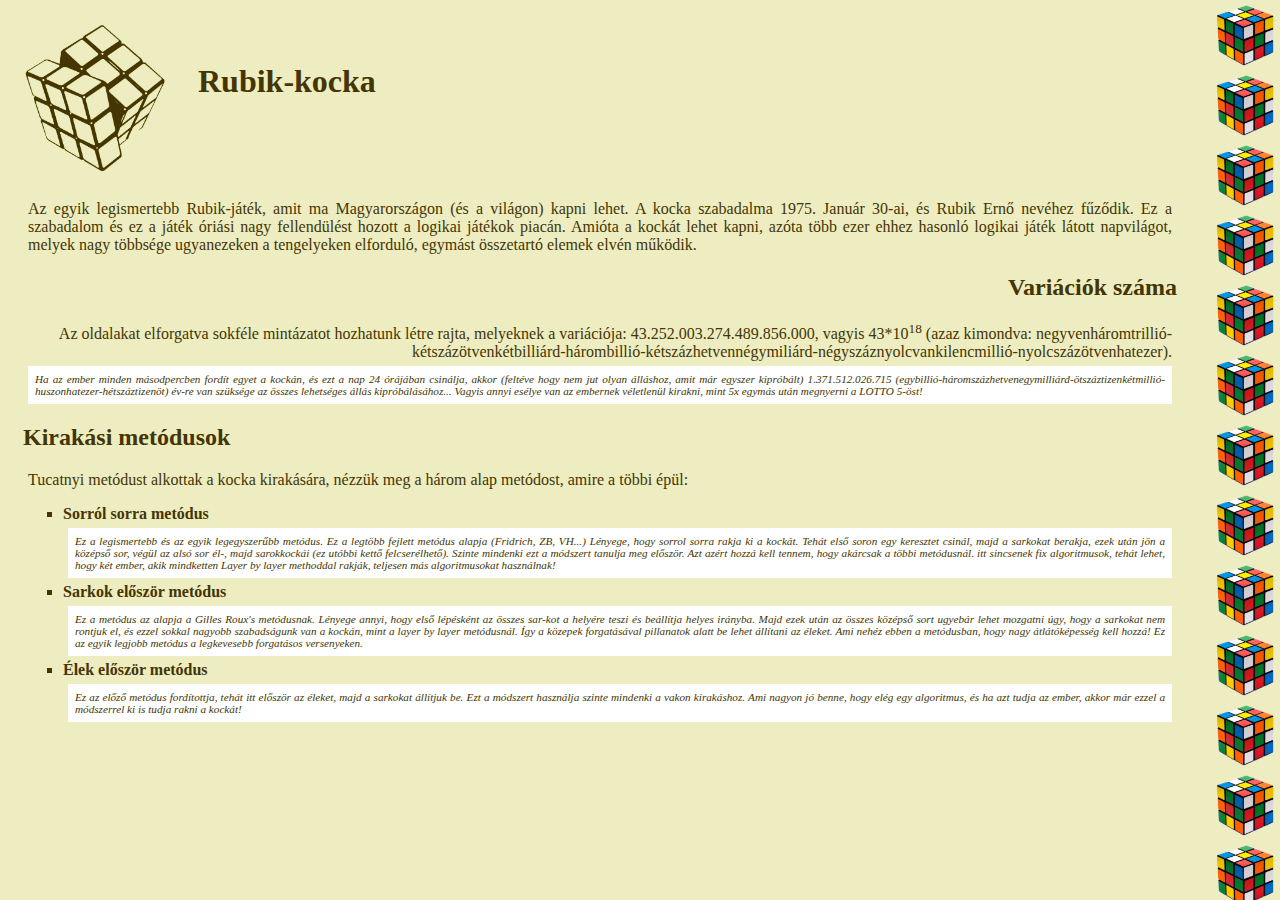
<file: égijelenségek/rubik-kocka2/rubik-kocka/rubik.html>
<!DOCTYPE html>
<html lang="hu">
<head>
    <meta charset="UTF-8">
    <meta name="viewport" content="width=device-width, initial-scale=1.0">
    <title>Rubik-kocka</title>
    <link rel="stylesheet" href="rubik.css">
</head>
<body> <img id="cimkep" src="sematikus.png" title="Rubik-kocka" alt="Rubik-kocka">
   <h1> Rubik-kocka</h1>  
  
<p>Az egyik legismertebb Rubik-játék, amit ma Magyarországon (és a világon) kapni lehet. A kocka szabadalma 1975. Január 30-ai, és Rubik Ernő nevéhez fűződik. Ez a szabadalom és ez a játék óriási nagy fellendülést hozott a logikai játékok piacán. Amióta a kockát lehet kapni, azóta több ezer ehhez hasonló logikai játék látott napvilágot, melyek nagy többsége ugyanezeken a tengelyeken elforduló, egymást összetartó elemek elvén működik.</p>

<h2 class="jobbra">Variációk száma </h2>

<p class="jobbra">Az oldalakat elforgatva sokféle mintázatot hozhatunk létre rajta, melyeknek a variációja: 43.252.003.274.489.856.000, vagyis 43*10<sup>18</sup> (azaz kimondva: negyvenháromtrillió-kétszázötvenkétbilliárd-hárombillió-kétszázhetvennégymiliárd-négyszáznyolcvankilencmillió-nyolcszázötvenhatezer).</p>

<p class="erdekesseg">Ha az ember minden másodpercben fordít egyet a kockán, és ezt a nap 24 órájában csinálja, akkor (feltéve hogy nem jut olyan álláshoz, amit már egyszer kipróbált) 1.371.512.026.715 (egybillió-háromszázhetvenegymilliárd-ötszáztizenkétmillió-huszonhatezer-hétszáztizenöt) év-re van szüksége az összes lehetséges állás kipróbálásához... Vagyis annyi esélye van az embernek véletlenül kirakni, mint 5x egymás után megnyerni a LOTTO 5-öst!</p>
<h2>Kirakási metódusok</h2> 


    
<p>    
Tucatnyi metódust alkottak a kocka kirakására, nézzük meg a három alap metódost, amire a többi épül: 
</p>
<ul>
<li>Sorról sorra metódus</li> 


    <p class="erdekesseg">
        Ez a legismertebb és az egyik legegyszerűbb metódus. Ez a legtöbb fejlett metódus alapja (Fridrich, ZB, VH...) Lényege, hogy sorrol sorra rakja ki a kockát. Tehát első soron egy keresztet csinál, majd a sarkokat berakja, ezek után jön a középső sor, végül az alsó sor él-, majd sarokkockái (ez utóbbi kettő felcserélhető). Szinte mindenki ezt a módszert tanulja meg először. Azt azért hozzá kell tennem, hogy akárcsak a többi metódusnál. itt sincsenek fix algoritmusok, tehát lehet, hogy két ember, akik mindketten Layer by layer methoddal rakják, teljesen más algoritmusokat használnak!
    </p>

<li>Sarkok először metódus</li> 
    <p class="erdekesseg">
        Ez a metódus az alapja a Gilles Roux's metódusnak. Lényege annyi, hogy első lépésként az összes sar-kot a helyére teszi és beállítja helyes irányba. Majd ezek után az összes középső sort ugyebár lehet mozgatni úgy, hogy a sarkokat nem rontjuk el, és ezzel sokkal nagyobb szabadságunk van a kockán, mint a layer by layer metódusnál. Így a közepek forgatásával pillanatok alatt be lehet állítani az éleket. Ami nehéz ebben a metódusban, hogy nagy átlátóképesség kell hozzá! Ez az egyik legjobb metódus a legkevesebb forgatásos versenyeken.
    </p>

<li>Élek először metódus</li> 

    <p class="erdekesseg">
        Ez az előző metódus fordítottja, tehát itt először az éleket, majd a sarkokat állítjuk be. Ezt a módszert használja szinte mindenki a vakon kirakáshoz. Ami nagyon jó benne, hogy elég egy algoritmus, és ha azt tudja az ember, akkor már ezzel a módszerrel ki is tudja rakni a kockát!
    </p>
</ul>
</body>
</html>
</file>
<file: mintaweb/css/style.css>
.info 
    {
        background-color:rgb(250, 250, 210);
        border: solid 2px;
        border-color:rgb(105, 105, 105) ;
        border-radius: 10px;
    }

p{
    text-align: justify;
}

.lablec a {
	color:black;
    font-weight: bold;
    text-decoration: none;

}
.lablec a:hover {
	color:red;
    font-style: italic;
}
</file>
<file: égijelenségek/css/style.css>
@import url('https://fonts.googleapis.com/css2?family=IBM+Plex+Mono&display=swap');

body {
	font-family: "IBM Plex Mono";
	height: 400px;
	background-color: #cccccc;
    background-image: radial-gradient(rgb(49, 21, 74), rgb(202, 82, 3));
}

#fejlec {
	width: 100%;
	height: 100%;
	
}

#felirat {
	top: 10px;
    right: 15vh;
    font-size: 3vw;
    position: absolute;
    text-align: right;
    text-shadow: 0px 2px 5px rgba(255, 213, 130, 1);
    width: 100%;
	font-weight: bold;
	text-transform: lowercase;
	color:rgb( 13,1,81);

}

nav li {
	border-right: 3px dotted orange;
	padding: 0px 15px;


}

nav li:last-child {
	border-right: none;
}

#főcím {
	text-shadow: 5px 5px 10px rgb(255, 60, 0);
}

h2{
	color: black;
	text-shadow: 5px 5px 10px rgb(255, 60, 0);
	font-variant: small-caps;
	font-weight: bold;
	font-size: 2.5em;
}

ol li {
	margin-left: 25px;
}

.hobbi{
	background-color: #ffffff;
	border: 2px solid black;
	box-shadow: 0 4px 8px 0 rgba(0, 0, 0, 0.2), 0 6px 20px 0 rgba(0, 0, 0, 0.19);
}

tr td:first-child {
	font-weight: bold;
}

.lablec {
	background-color: rgb(255,242,207);
	color:white;
	font-style:italic;
	text-transform: none;
}

.lablec a {
	


}

.lablec a:hover {
	text-transform: uppercase;
}

.navbar {
	font-variant: small-caps;
	font-size: 1em;
	margin-left: 0;
	font-size: 120%;
}

#nap {
	list-style-image: url('../img/nap.png');
	margin-left: 25px;
}

p{
	text-align: justify;
}
</file>
<file: égijelenségek/homoktovis/htovis.css>
body{
  background-image: url('hatter.png');
  padding: 15px;
}

h1{
  text-align:center;
  font-size: 222%;
  margin: 0px 0px 10px;
  text-transform: uppercase;
  color:#eb7100;
}

h2{
  text-transform: uppercase;
  color:#eb7100;
}

p{
  text-align:justify;
}

p:first-letter{
  margin-left: 25px;
}

.f{
  font-weight:bold;
}

.keret{
  margin: 10px auto;
  text-align: center;
  padding: 10px;
  font-style: italic;
  font-size: 75%;
  background-color: #f1f1f1; 
  box-shadow: 10px 10px 5px #cfb7a2;
}

#erdekesseg{
  width:250px;
  float:right;
  margin: 0px 0px 20px 15px;
  background-color: #ffffcc;
  -ms-transform: rotate(5deg);
  -webkit-transform: rotate(5deg);
  transform: rotate(5deg)
}

#bokor{
  width: 550px;
  border: 5px solid #eb7100;
}

#termes{
  float:left;
  height:400px;
  margin-right: 25px;
}

li{
  margin: 3px 0px;
  font-style: italic;
  list-style-image: url(bogyo.png);
}

.blokktores{
  clear: both;
}

#bevezeto{
  width: 600px;
}
</file>
<file: égijelenségek/rubik-kocka/rubik.css>
body{
  background-image: url("hatterkocka.png");
  background-color: #ededc1;
  background-size: 70px 70px;
  background-repeat: repeat-y;
  background-position: right top;
  padding: 15px 95px 15px 15px;
}

#cimkep{
  float:left;  
  height: 150px;
}

h1{
  margin: 40px 0px 100px 175px;
}

body{
  color:#443502;
  

}

p{
  margin: 5px;
  text-align: justify;
}


.jobbra{
  text-align: right;
}

.erdekesseg{
  font-size: 70%;
  padding: 7px;
  font-weight: normal;
  background-color:white;
  font-style:italic;
}

li{
  font-weight:bold;
  list-style-type: square;
}
</file>
<file: égijelenségek/rubik-kocka2/rubik-kocka/rubik.css>
body{
  background-image: url("hatterkocka.png");
  background-color: #ededc1;
  background-size: 70px 70px;
  background-repeat: repeat-y;
  background-position: right top;
  padding: 15px 95px 15px 15px;
}

#cimkep{
  float:left;  
  height: 150px;
}

h1{
  margin: 40px 0px 100px 175px;
}

body{
  color:#443502;
  

}

p{
  margin: 5px;
  text-align: justify;
}


.jobbra{
  text-align: right;
}

.erdekesseg{
  font-size: 70%;
  padding: 7px;
  font-weight: normal;
  background-color:white;
  font-style:italic;
  list-style-type: none;
}

li{
  font-weight:bold;
  list-style-type: square;
}
</file>
